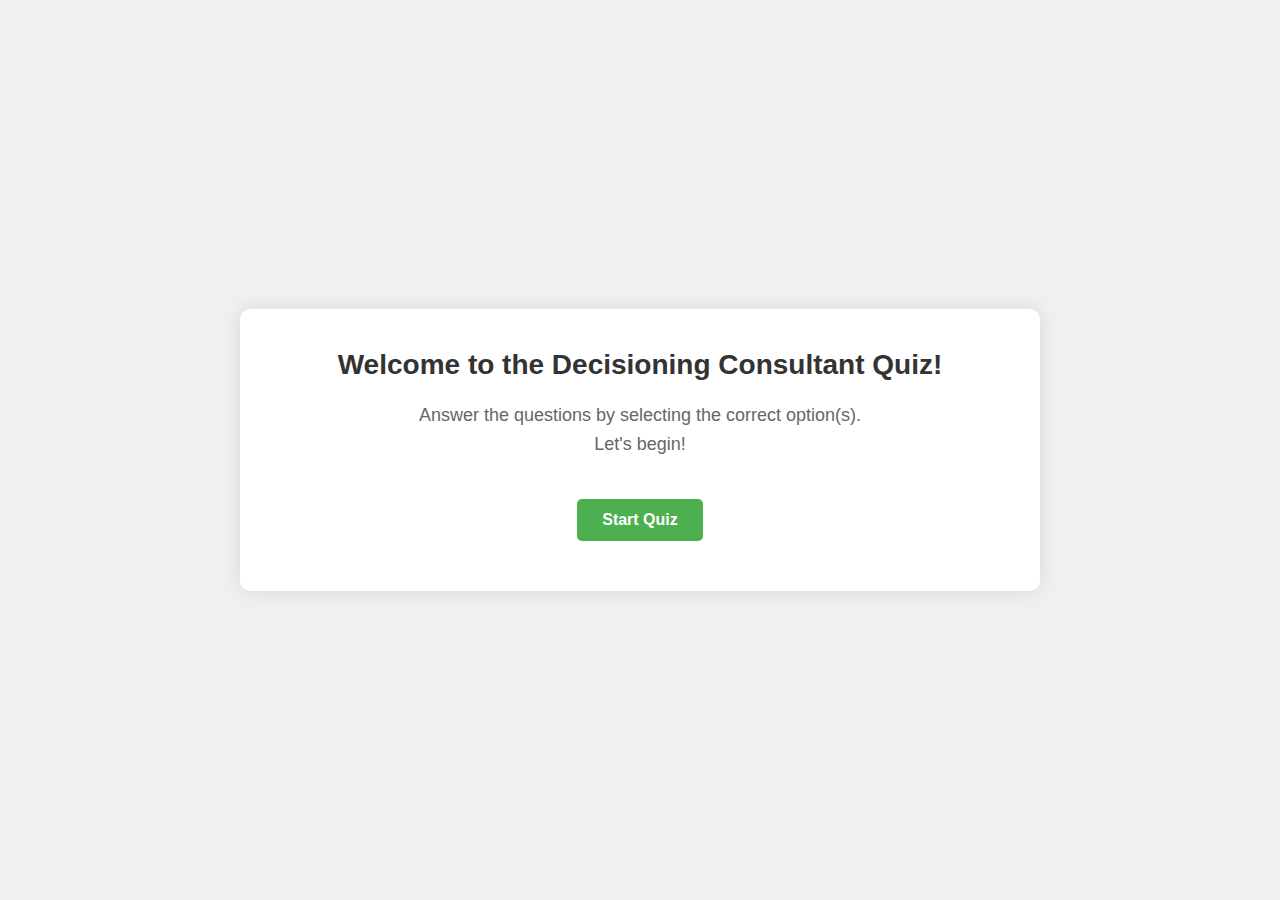
<file: index.html>
<!DOCTYPE html>
<html lang="pt-BR">
<head>
    <meta charset="UTF-8">
    <meta name="viewport" content="width=device-width, initial-scale=1.0">
    <title>Decisioning Consultant Quiz</title>
    <link rel="stylesheet" href="src/style.css">
</head>
<body>
    <div id="quiz-container">
        <!-- Tela de boas-vindas -->
        <div id="welcome-screen" class="screen">
            <h1>Welcome to the Decisioning Consultant Quiz!</h1>
            <p>Answer the questions by selecting the correct option(s).<br>Let's begin!</p>
            <button id="start-btn">Start Quiz</button>
        </div>

        <!-- Tela do questionário -->
        <div id="quiz-screen" class="screen hidden">
            <div id="timer">Time Remaining: 120:00</div>
            <div id="question-container">
                <div id="question"></div>
                <div id="options-container"></div>
            </div>
            <div id="feedback"></div>
            <button id="feedback-btn">Show Feedback</button>
            <div id="nav-buttons">
                <button id="prev-btn">Previous Question</button>
                <button id="next-btn">Next Question</button>
            </div>
        </div>

        <!-- Tela de resultados -->
        <div id="result-screen" class="screen hidden">
            <h2>Your Results</h2>
            <div id="score"></div>
            <div id="time-taken"></div>
            <div id="feedback-message"></div>
            <button id="restart-btn">Restart Quiz</button>
        </div>
    </div>

    <!-- Arquivo com as questões -->
    <script src="questions/questions.js"></script>
    <!-- Script principal -->
    <script src="src/script.js"></script>
</body>
</html>
</file>
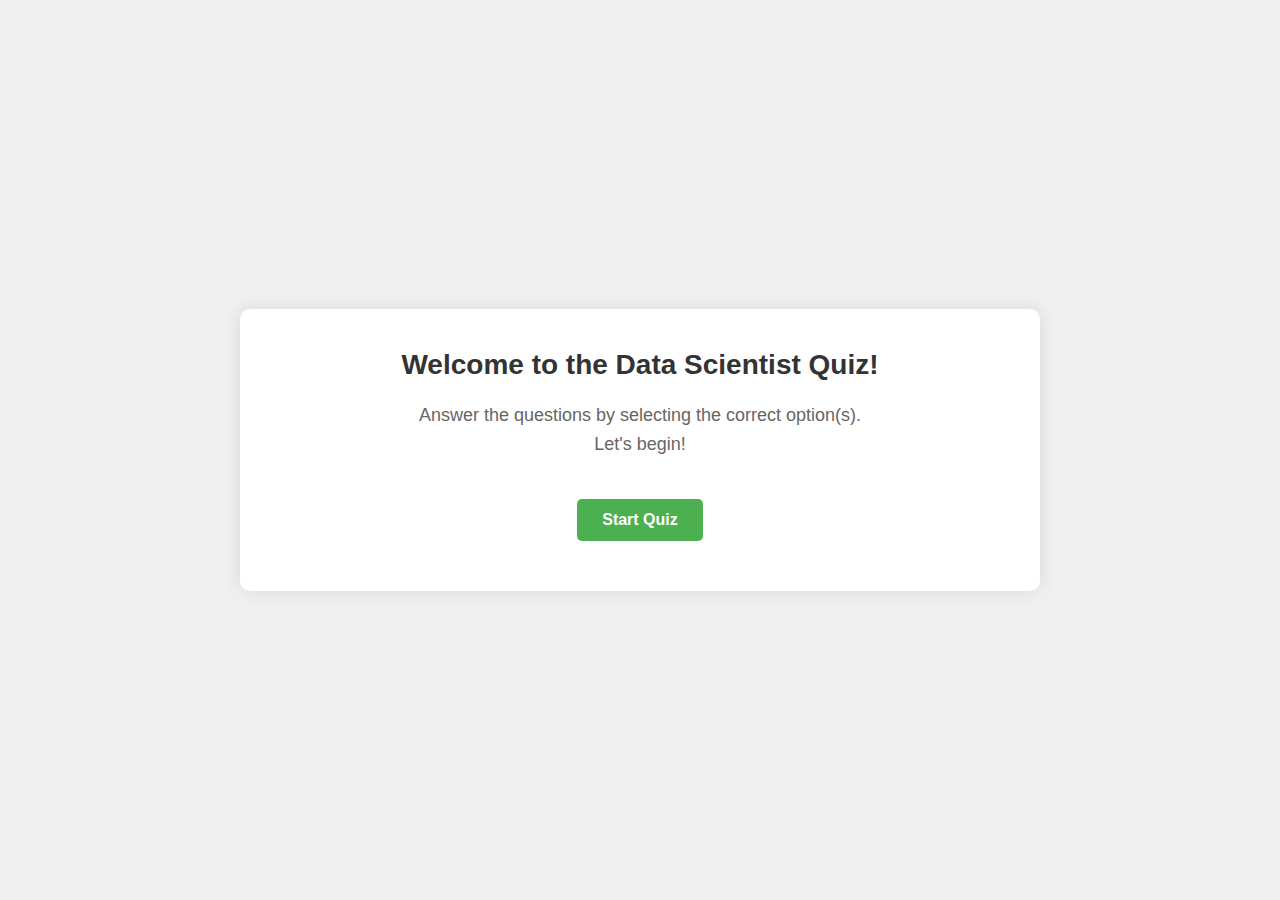
<file: data-scientist.html>
<!DOCTYPE html>
<html lang="pt-BR">
<head>
    <meta charset="UTF-8">
    <meta name="viewport" content="width=device-width, initial-scale=1.0">
    <title>Data Scientist Quiz</title>
    <link rel="stylesheet" href="src/style.css">
</head>
<body>
    <div id="quiz-container">
        <!-- Tela de boas-vindas -->
        <div id="welcome-screen" class="screen">
            <h1>Welcome to the Data Scientist Quiz!</h1>
            <p>Answer the questions by selecting the correct option(s).<br>Let's begin!</p>
            <button id="start-btn">Start Quiz</button>
        </div>

        <!-- Tela do questionário -->
        <div id="quiz-screen" class="screen hidden">
            <div id="timer">Time Remaining: 120:00</div>
            <div id="question-container">
                <div id="question"></div>
                <div id="options-container"></div>
            </div>
            <div id="feedback"></div>
            <button id="feedback-btn">Show Feedback</button>
            <div id="nav-buttons">
                <button id="prev-btn">Previous Question</button>
                <button id="next-btn">Next Question</button>
            </div>
        </div>

        <!-- Tela de resultados -->
        <div id="result-screen" class="screen hidden">
            <h2>Your Results</h2>
            <div id="score"></div>
            <div id="time-taken"></div>
            <div id="feedback-message"></div>
            <button id="restart-btn">Restart Quiz</button>
        </div>
    </div>

    <!-- Arquivo com as questões -->
    <script src="questions/cpds-questions.js"></script>
    <!-- Script principal -->
    <script src="src/script.js"></script>
</body>
</html>
</file>
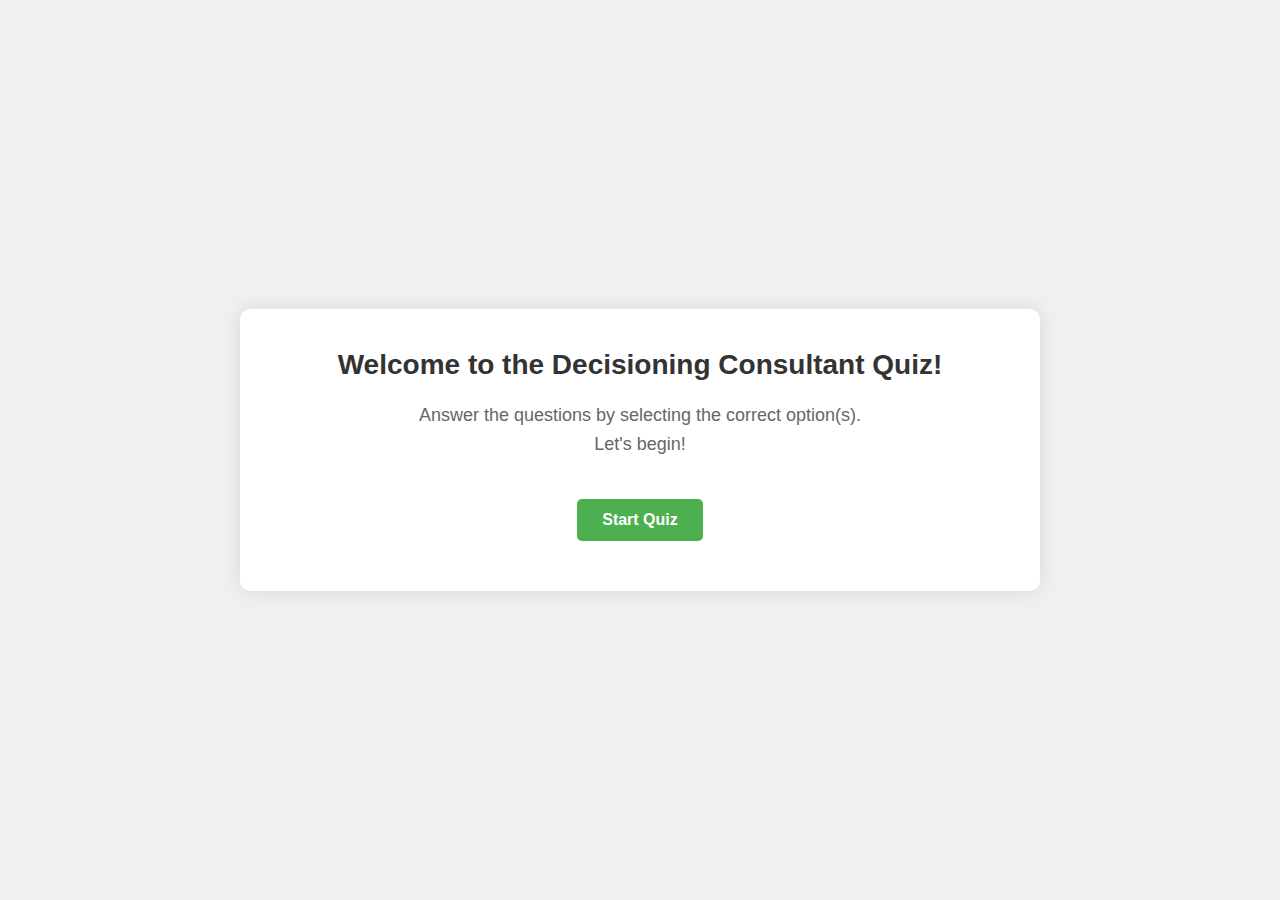
<file: decisioning-consultant.html>
<!DOCTYPE html>
<html lang="pt-BR">
<head>
    <meta charset="UTF-8">
    <meta name="viewport" content="width=device-width, initial-scale=1.0">
    <title>Decisioning Consultant Quiz</title>
    <link rel="stylesheet" href="src/style.css">
</head>
<body>
    <div id="quiz-container">
        <!-- Tela de boas-vindas -->
        <div id="welcome-screen" class="screen">
            <h1>Welcome to the Decisioning Consultant Quiz!</h1>
            <p>Answer the questions by selecting the correct option(s).<br>Let's begin!</p>
            <button id="start-btn">Start Quiz</button>
        </div>

        <!-- Tela do questionário -->
        <div id="quiz-screen" class="screen hidden">
            <div id="timer">Time Remaining: 120:00</div>
            <div id="question-container">
                <div id="question"></div>
                <div id="options-container"></div>
            </div>
            <div id="feedback"></div>
            <button id="feedback-btn">Show Feedback</button>
            <div id="nav-buttons">
                <button id="prev-btn">Previous Question</button>
                <button id="next-btn">Next Question</button>
            </div>
        </div>

        <!-- Tela de resultados -->
        <div id="result-screen" class="screen hidden">
            <h2>Your Results</h2>
            <div id="score"></div>
            <div id="time-taken"></div>
            <div id="feedback-message"></div>
            <button id="restart-btn">Restart Quiz</button>
        </div>
    </div>

    <!-- Arquivo com as questões -->
    <script src="questions/cpdc-questions.js"></script>
    <!-- Script principal -->
    <script src="src/script.js"></script>
</body>
</html>
</file>
<file: src/style.css>
* {
    box-sizing: border-box;
    margin: 0;
    padding: 0;
    font-family: 'Arial', sans-serif;
}

body {
    background-color: #f0f0f0;
    display: flex;
    justify-content: center;
    align-items: center;
    min-height: 100vh;
    padding: 20px;
}

#quiz-container {
    width: 100%;
    max-width: 800px;
    background-color: white;
    border-radius: 10px;
    box-shadow: 0 0 20px rgba(0, 0, 0, 0.1);
    overflow: hidden;
}

.screen {
    padding: 40px;
    text-align: center;
}

#welcome-screen h1 {
    color: #333;
    margin-bottom: 20px;
    font-size: 28px;
}

#welcome-screen p {
    color: #666;
    font-size: 18px;
    margin-bottom: 30px;
    line-height: 1.6;
}

.hidden {
    display: none;
}

button {
    background-color: #4CAF50;
    color: white;
    border: none;
    padding: 12px 25px;
    text-align: center;
    text-decoration: none;
    display: inline-block;
    font-size: 16px;
    margin: 10px 5px;
    cursor: pointer;
    border-radius: 5px;
    transition: background-color 0.3s;
    font-weight: bold;
}

button:hover {
    opacity: 0.9;
}

#feedback-btn {
    background-color: #008CBA;
}

#prev-btn {
    background-color: #FF9800;
}

#restart-btn {
    background-color: #008CBA;
}

#timer {
    font-size: 18px;
    font-weight: bold;
    margin-bottom: 20px;
    color: #333;
}

#question {
    font-size: 20px;
    margin-bottom: 25px;
    line-height: 1.5;
    color: #333;
    font-weight: bold;
    text-align: left;
}

.option {
    display: block;
    margin: 15px 0;
    padding: 15px;
    background-color: #f9f9f9;
    border: 1px solid #ddd;
    border-radius: 5px;
    cursor: pointer;
    text-align: left;
    transition: all 0.2s;
}

.option:hover {
    background-color: #e9e9e9;
}

.option.selected {
    background-color: #d4edda;
    border-color: #c3e6cb;
}

.option input {
    margin-right: 10px;
}

#feedback {
    min-height: 30px;
    margin: 20px 0;
    font-weight: bold;
    font-size: 18px;
}

.correct {
    color: #28a745;
}

.incorrect {
    color: #dc3545;
}

#nav-buttons {
    display: flex;
    justify-content: space-between;
    margin-top: 20px;
}

#result-screen h2 {
    color: #333;
    margin-bottom: 30px;
    font-size: 24px;
}

#score {
    font-size: 22px;
    margin-bottom: 15px;
    color: #333;
}

#time-taken {
    font-size: 18px;
    margin-bottom: 30px;
    color: #666;
}

#feedback-message {
    font-size: 18px;
    margin: 30px 0;
    color: #333;
    line-height: 1.6;
}

.timer-warning {
    color: #ff9800;
}

.timer-critical {
    color: #dc3545;
    animation: blink 1s infinite;
}

@keyframes blink {
    50% { opacity: 0.5; }
}
</file>
